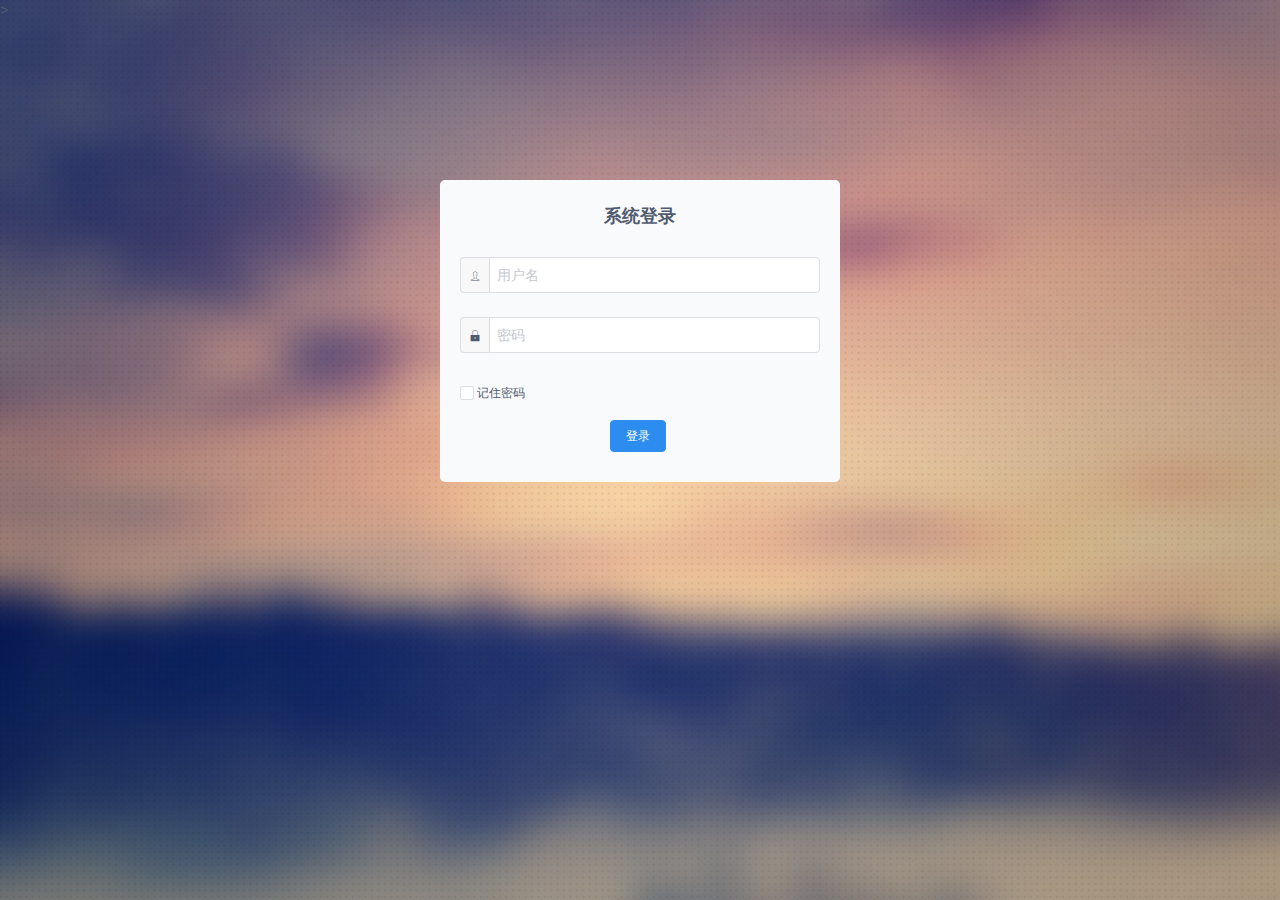
<file: index.html>
<!DOCTYPE html><html><head><meta charset=utf-8><meta http-equiv=X-UA-Compatible content="IE=edge,chrome=1"><title>换点管理后台demo</title><link rel=stylesheet type=text/css href=static/css/iview.css><script type=text/javascript src=static/js/vue.js></script>><script type=text/javascript src=static/js/vue-router.min.js></script><script src=static/js/axios.min.js></script><script type=text/javascript src=static/js/iview.min.js></script><link rel="shortcut icon" href=./iview2.ico><link href=./static/css/app.3386a0542ff6d14091fa1249b8069e47.css rel=stylesheet></head><body><div id=app></div><script type=text/javascript src=./static/js/manifest.6d9691171e7bbfb2300f.js></script><script type=text/javascript src=./static/js/app.2a0c38e0ec4a99b4a514.js></script></body></html>
</file>
